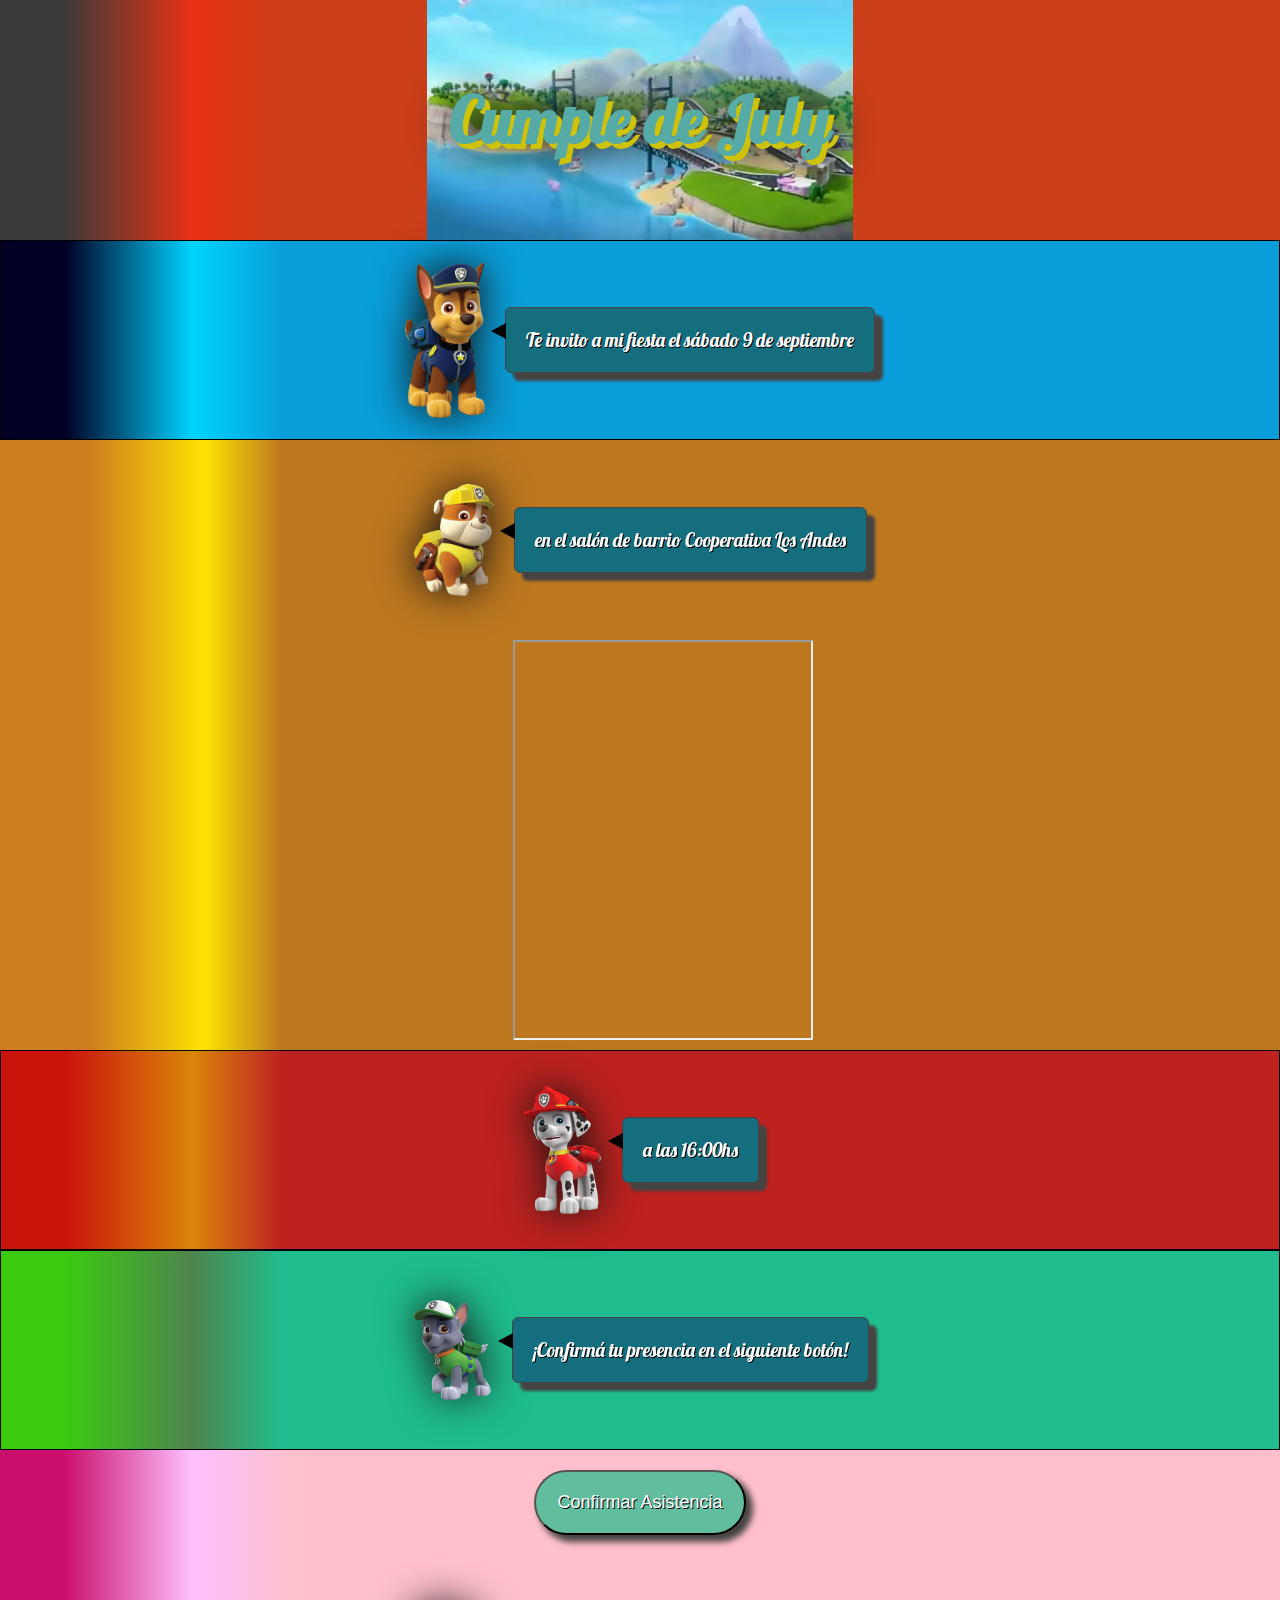
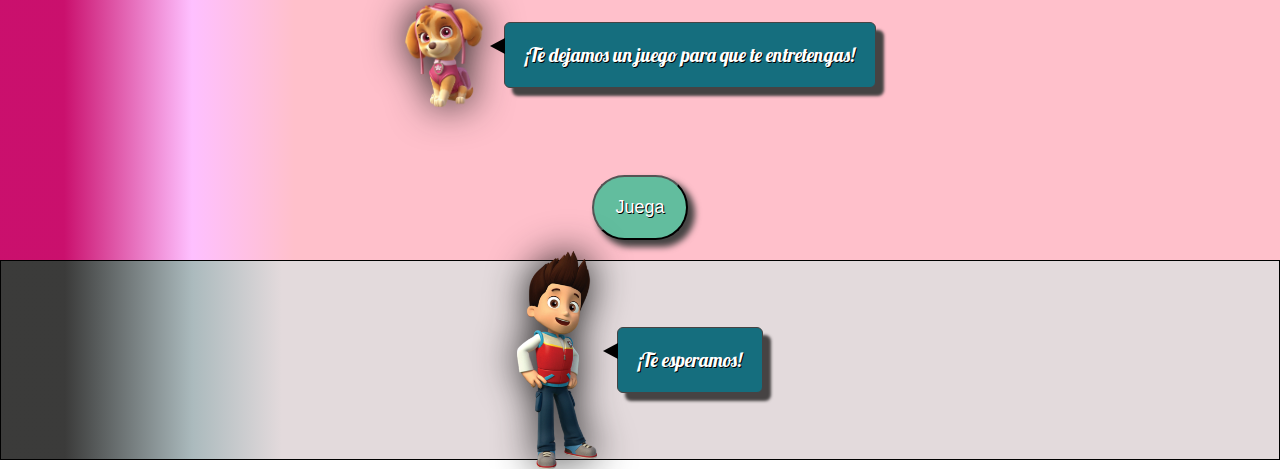
<file: index.html>
<!DOCTYPE html>
<html lang="es">
<head>
    <meta charset="UTF-8">
    <meta http-equiv="X-UA-Compatible" content="IE=edge" />
    <meta name="viewport" content="width=device-width, initial-scale=1.0">
    <title>Juli&#225;n mis 3 a&#241;os</title>
    <link rel="preconnect" href="https://fonts.googleapis.com">
    <link rel="preconnect" href="https://fonts.gstatic.com" crossorigin>
    <link href="https://fonts.googleapis.com/css2?family=Gluten:wght@300;400&family=Lobster&display=swap"
    rel="stylesheet">
    <link rel="stylesheet" href="style-home.css" type="text/css"/>
    <meta
        name="Te invito"
        content="A mi fiestita de 3 años"
    />
    
</head>
<body>
    <header>
        <!-- cover con video -->
        <video class="video" src=pawpatrol240p.mp4 autoPlay loop muted></video>
        <div class="main-title ">
        <h1 class="glitch">Cumple de July</h1>
        </div>
    </header>
    <main>
        <div class="phrase chase">
            <img src="assets/chase.webp" class="images-characters" alt="chase"/>
            <div class="bubble">
                <p class="paragraph"> Te invito a mi fiesta el s&#225;bado 9 de septiembre</p>
            </div>
        </div>
        
        <div class="phrase rubble">
            <img src="assets/rubble.webp" class="images-characters" alt="rubble"/>
            <div class="bubble">
                <p class="paragraph"> en el sal&#243;n de barrio Cooperativa Los Andes</p>
            </div>
        </div>
        <div class="map">
            <iframe
                class="mapa_iframe1 mx-auto"
                src="https://www.google.com/maps/embed?pb=!1m18!1m12!1m3!1d2862.3450555147924!2d-64.12738262522997!3d-31.44383884227644!2m3!1f0!2f0!3f0!3m2!1i1024!2i768!4f13.1!3m3!1m2!1s0x9432bd488dfa20df%3A0xb5ffe4b33d2d8d78!2sComisi%C3%B3n%20de%20vecinos%20Los%20Andes%20El%20Renuevo!5e0!3m2!1ses!2sar!4v1693373964214!5m2!1ses!2sar"
                width="300"
                height="400"
                style="border: 2"
                allowfullscreen="[ + ]"
                loading="lazy"
                >
                </iframe>
        </div>
        <div class="phrase marshall">
            <img src="assets/marshall.webp" class="images-characters" alt="marshall"/>
            <div class="bubble">
                <p class="paragraph">a las 16:00hs</p>
            </div>
        </div>
        <div class="phrase rocky">
            <img src="assets/rocky.webp" class="images-characters" alt="rocky"/>
            <div class="bubble">
                <p class="paragraph"> &#161;Confirm&#225; tu presencia en el siguiente bot&#243;n!</p>
            </div>
        </div>
        <div class="btn-container">
            <button id="button-afirmative" class="btn_stylus" type="button"><a href="
                https://wa.me/+5493517462809?text=confirmo%20asistencia
                " target="_blank" class="anchor" > Confirmar Asistencia </a></button>
        </div>
        <div class="phrase skye">
            <img src="assets/skye.webp" class="images-characters" alt="skye"/>
            <div class="bubble">
                <p class="paragraph"> &#161;Te dejamos un juego para que te entretengas!</p>
            </div>
        </div>
        <div class="btn-container">
            <button id="button-afirmative" class="btn_stylus" type="button"><a href="page.html" target="_blank" class="anchor">Juega</a></button>
        </div>
        <div class="phrase ryan">
            <img src="assets/Ryder.webp" class="images-characters" alt="Ryder"/>
            <div class="bubble">
                <p class="paragraph"> &#161;Te esperamos!</p>
            </div>
        </div>
    </main>
    <audio autoplay loop>
        <source src="./assets/PAWPatrol-theme-song.mp3" type="audio/mpeg">
    </audio>
</body>
</html>
</file>
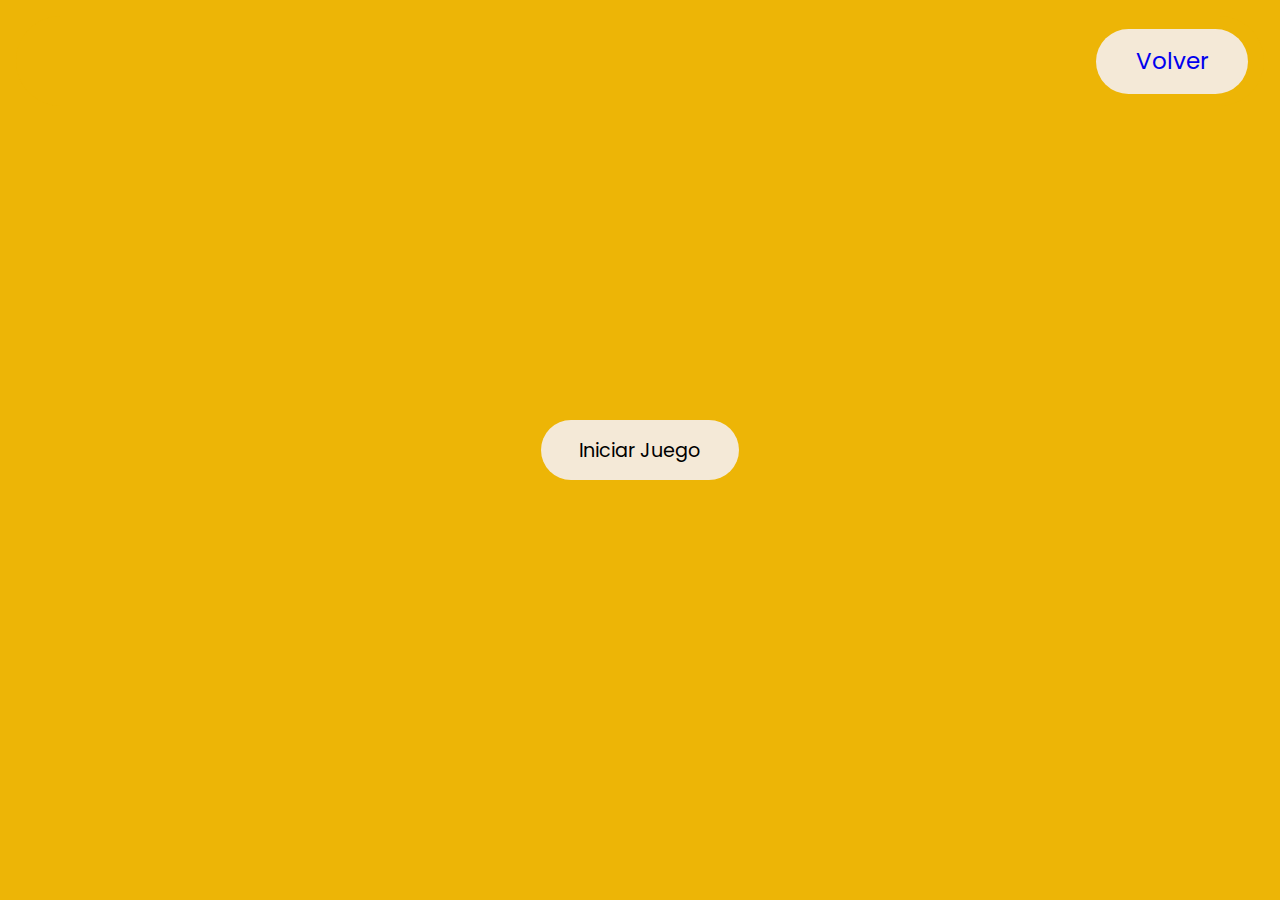
<file: page.html>
<!DOCTYPE html>
<html lang="es">
<head>
    <meta charset="UTF-8">
    <meta name="viewport" content="width=device-width, initial-scale=1.0">
    <title>Invitation July</title>
    <!-- google fonts -->
    <link
        href="https://fonts.googleapis.com/css2?family=Poppins&display=swap"
        rel="stylesheet"
    />
    <!-- css -->
    <link rel="stylesheet" href="style.css" type="text/css"/>
</head>
<body>
    <div class="cover-screen">
        <p id="result"></p>
        <button id="start-button">Iniciar Juego</button>
    </div>
    <div id="moves">
        <button id="button-back" type="button"><a href="index.html" class="anchor">Volver</a></button>
    </div>
    <div class="slider-game">
        <div class="container"></div>
        <div class="original-image">
            <img src="original_image.png" alt="image original"/>
        </div>
    </div>
    <!-- scripts -->
    <script src="script.js"></script>
</body>
</html>
</file>
<file: style-home.css>
*{
    margin:0;
    
    box-sizing: border-box;
}

header{
    background: linear-gradient(90deg, rgba(55,54,54,0.9794292717086834) 5%, rgba(233,50,20,1) 15%, rgba(203,63,26,1) 22%);
    display:flex;
    align-items: center;
    justify-content: center;
    text-align: center;
    flex-direction: column;
    height: 240px;
    
}

.main-title{
    width: 100%;
    object-fit: contain;
    letter-spacing: calc((80px / 1000) * -5);
    font-size: 2rem;
    font-weight: 400;
    line-height: 1.06;
    font-family: 'Lobster', cursive;
    color: #56aba6;
    padding: 0;
    /* margin-bottom:20px; */
    /* margin-left: 20px;
    margin-top:20px; */
    text-shadow: 5px 5px #cfc20b;
    z-index: 4;
    background-color: transparent;

}

.video{
    /* object-fit: cover; */
    min-width: 200;
    min-width: 200;
    height: 240px;

    position: absolute;
    z-index: 3;

}

.main-title > h1{
    background-color:transparent;
    filter: drop-shadow(0 0 20px #121212)
}
.phrase{
    height: 200px;
    width: 100%;
    display: flex;
    align-items: center;
    justify-content: center;
    object-fit: cover;
}

.chase{
    

background: linear-gradient(90deg, rgba(2,0,36,1) 5%, rgba(0,212,255,1) 15%, rgba(9,158,218,1) 22%);
border: 1px solid;
}
.marshall{
    border: 1px solid;
    background: linear-gradient(90deg, rgba(201,19,11,1) 5%, rgba(218,133,9,1) 15%, rgba(189,34,31,1) 22%);
    
}
.rubble{
    background: linear-gradient(90deg, rgba(201,114,11,0.923406862745098) 7%, rgba(254,227,1,1) 16%, rgba(189,120,31,1) 22%);
    
}
.rocky{
    border: 1px solid;
    
    background: linear-gradient(90deg, rgba(55,201,11,0.9794292717086834) 5%, rgba(78,133,78,1) 15%, rgba(31,189,141,1) 22%);
}
.skye{
    
    background: linear-gradient(90deg, rgba(201,11,106,0.9794292717086834) 5%, rgba(254,192,255,1) 15%, rgba(255,192,203,1) 23%);
}
.ryan{
    border: 1px solid;
    background: linear-gradient(90deg, rgba(55,55,54,0.9794292717086834) 5%, rgba(171,186,189,1) 15%, rgba(227,218,220,1) 22%);
}
.paragraph{
    font-size: 1.2rem;
    font-family: 'Lobster', cursive;
    font-weight: 300;
    color: #ffff;
    background-color : #156e7e;
}
.images-characters{
    max-width: 80px;
    background-color: transparent;
    filter: drop-shadow(0 0 20px #121212);
    /* animation: slide-right 1000ms; */

    view-timeline-name: --image;
    view-timeline-axis: block;
    animation-timeline: --image;
    animation-name: show ;
    animation-range: entry 25% cover 50%;
    animation-fill-mode: both;
}

.map{
    background: linear-gradient(90deg, rgba(201,114,11,0.923406862745098) 7%, rgba(254,227,1,1) 16%, rgba(189,120,31,1) 22%);
    display:flex;
    justify-content: center;
    align-items: center;
    padding-left: 45px;
    padding-bottom: 10px;
}

.btn-container{
    background: linear-gradient(90deg, rgba(201,11,106,0.9794292717086834) 5%, rgba(254,192,255,1) 15%, rgba(255,192,203,1) 23%);
    display: flex;
    align-items: center;
    justify-content: center;
    padding-bottom: 20px;
    padding-top: 20px;
}
#button-afirmative{
    border-radius: 40px;
    padding: 20px;
    background-color:rgb(98, 189, 158);
    color: #ffffff;
    box-shadow: 6px 6px 6px 1px #464343;
    text-shadow: 1px 1px #000000;
}

.anchor{
    outline: none;
    text-decoration: none;
    padding: 2px 1px 0;
    background-color: transparent;
    color:#ffffff;
    font-size: large;
}
.bubble{
    position: relative ;
    background-color : #156e7e ;
    padding: 20px ;
    color: #222 ;
    box-shadow: 8px 8px 3px #464343;
    text-shadow: 1px 1px #000000;
    border-radius : 6px ;
    margin-left : 20px ;
    border: 0.1px solid #464343;
    animation: slide-right 1000ms; 
}

.bubble:after {
    content: "" ;
    display: block ;
    position: absolute ;
    width: 0 ;
    height: 0 ;
    top: 15px ;
    margin-left : -35px ;
    border-top: 8px solid transparent ;
    border-bottom: 8px solid transparent ;
    border-right: 15px solid #000 ;
}


.glitch {
    position: relative;
    display: inline-block;
    animation: glitch 1s infinite;
}

@keyframes show{
    from {
        opacity: 0;
        scale: 25%;
    }
    to {
        opacity: 1;
        scale: 100%;
    }
}

@keyframes glitch {0% {transform: translate( 0 );}25% {transform: translate( -5px , 5px );}
    50% {transform: translate( 5px , -5px );}75% {transform: translate( -5px , 5px );}100% {transform: translate( 0 );}
}


/* @keyframes slide-right{0%{transform:translateX(0)}100%{transform:translateX(100px)}} */



@media only screen and ( max-width : 1010px ) {
    .images-characters{
        max-width: 60px;
    }
}
</file>
<file: style.css>
*{
    padding: 0;
    margin: 0;
    box-sizing: border-box;
    font-family: "Poppins", sans-serif;
    background-color: #edb506;
}

img {
    max-width: 100%;
}

.slider-game {
    width:80%;
    display: flex;
    justify-content: space-between;
    margin: 0 auto;
    margin-top: 5%;
}

.container {
    display: grid;
    width:25em;
    height:25em;
    grid-template-columns : repeat( 3, 1fr );
    grid-auto-rows : 11.5em;
}

.original-image {
    width:25em;
    height:25em;
    margin-left: 1em;
}

.image-container {
    border: 1px solid #ffffff;
}

.cover-screen {
    position: absolute;
    top: 0;
    left: 0;
    background-color: #edb506;
    width: 100%;
    height: 100%;
    display: flex;
    flex-direction: column;
    justify-content: center;
    align-items: center;
}

#start-button, #button-back {
    font-size: 1.2em;
    padding: 0.8em 2em;
    border: none;
    border-radius: 3em;
    cursor: pointer;
    background:#f4e9d7 ;
}

.anchor {
    outline: none;
    text-decoration: none;
    padding: 2px 1px 0;
    background-color: transparent;
    /* color: #0000; */
    font-size: 1.2em;
}

#button-back{
    font-size: 1.2em;
    padding: 0.8em 2em;
    border: none;
    border-radius: 3em;
    cursor: pointer;
    background:#f4e9d7 ;
}

#moves {
    position: relative;
    margin: 1em ;
    color: white;
    text-align: right;
    border-radius: 3em;
    padding: 0.8em 1em;
    /* background-color: gray; */

}

.hide {
    display:none;
}



@media only screen and ( max-width : 1010px ) {
    .container{
        grid-auto-rows: 11em;
    }
}

@media only screen and ( max-width : 943px ) {
    .container{
        grid-auto-rows: 10em;
    }
}

@media only screen and ( max-width : 832px ) {
    .slider-game {
    flex-direction: column;
    
    }
    .container {
        width: 20em;
        height: 20em;
        grid-auto-rows: 9.2em;
        
    }
    .original-image {
        width: 20em;
        height: 20em;
        margin-left: 0px;
        margin-top: 200px; 
    }
}
</file>
